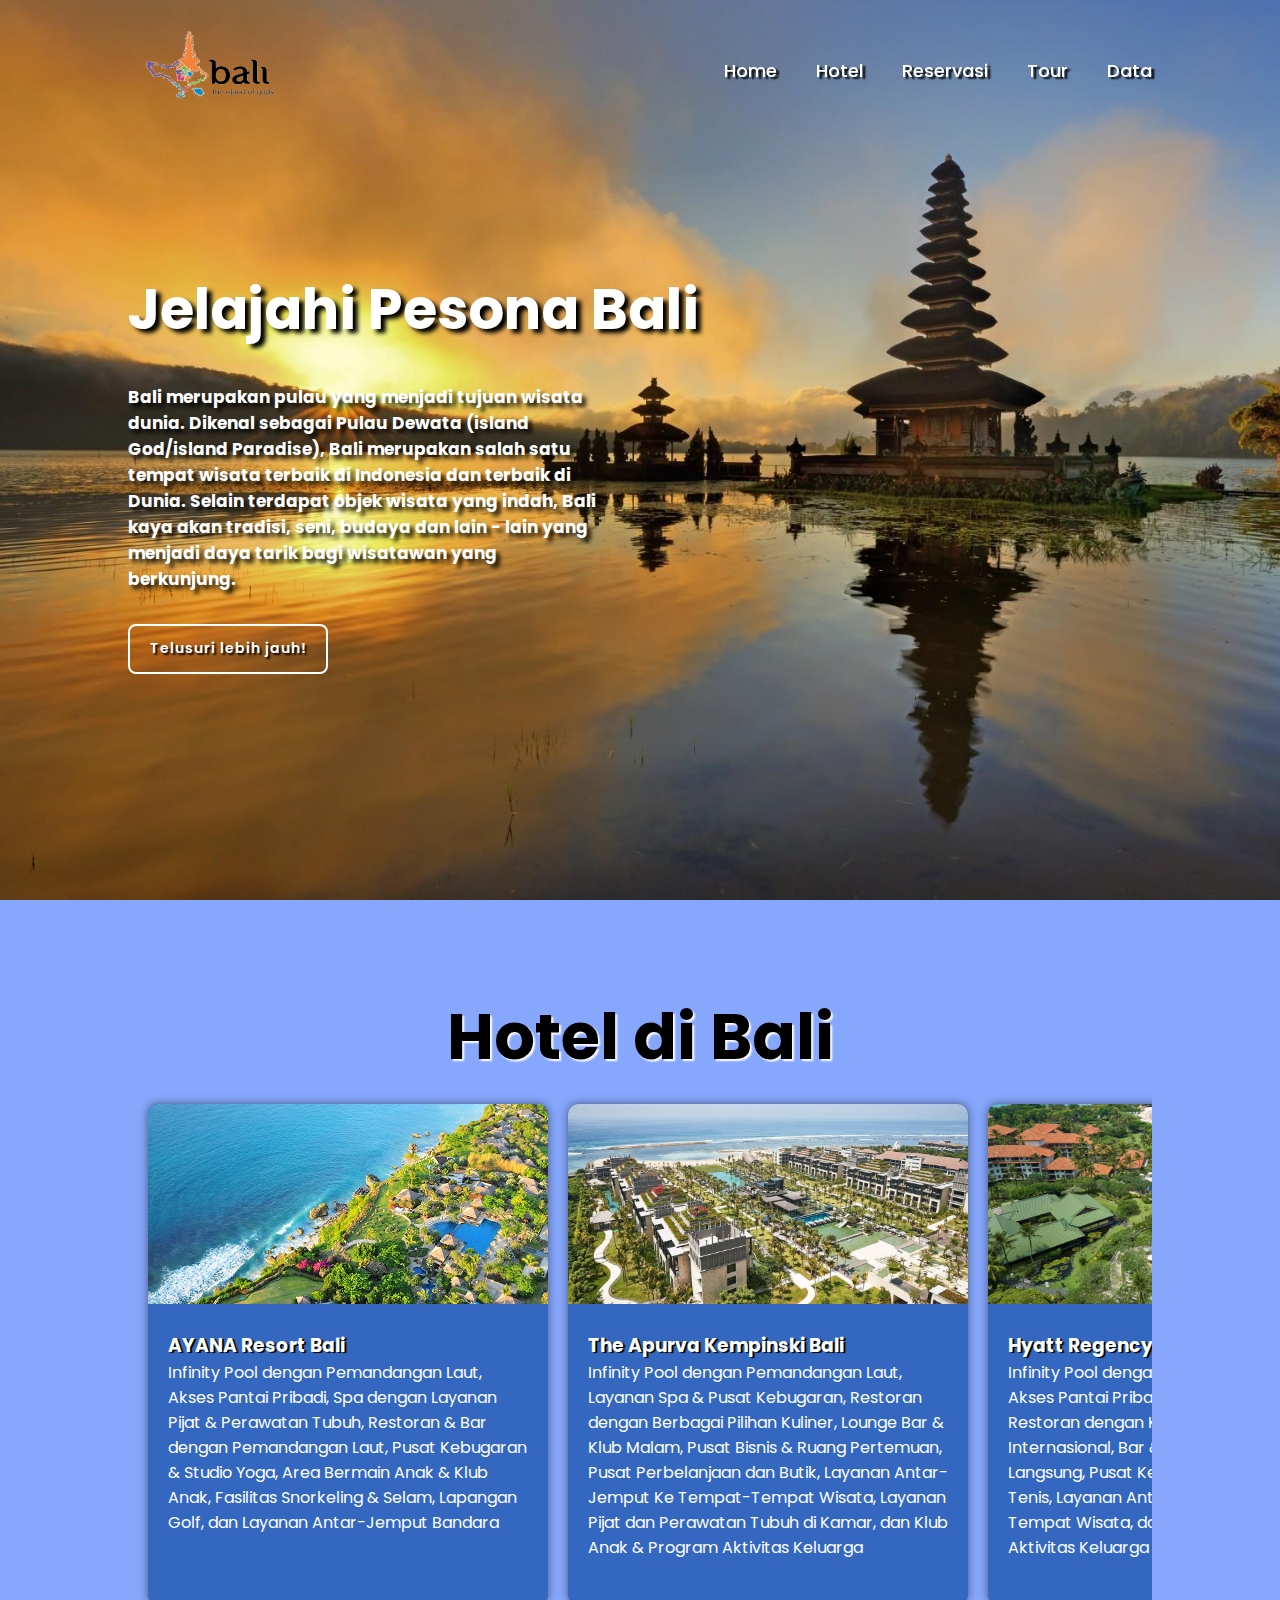
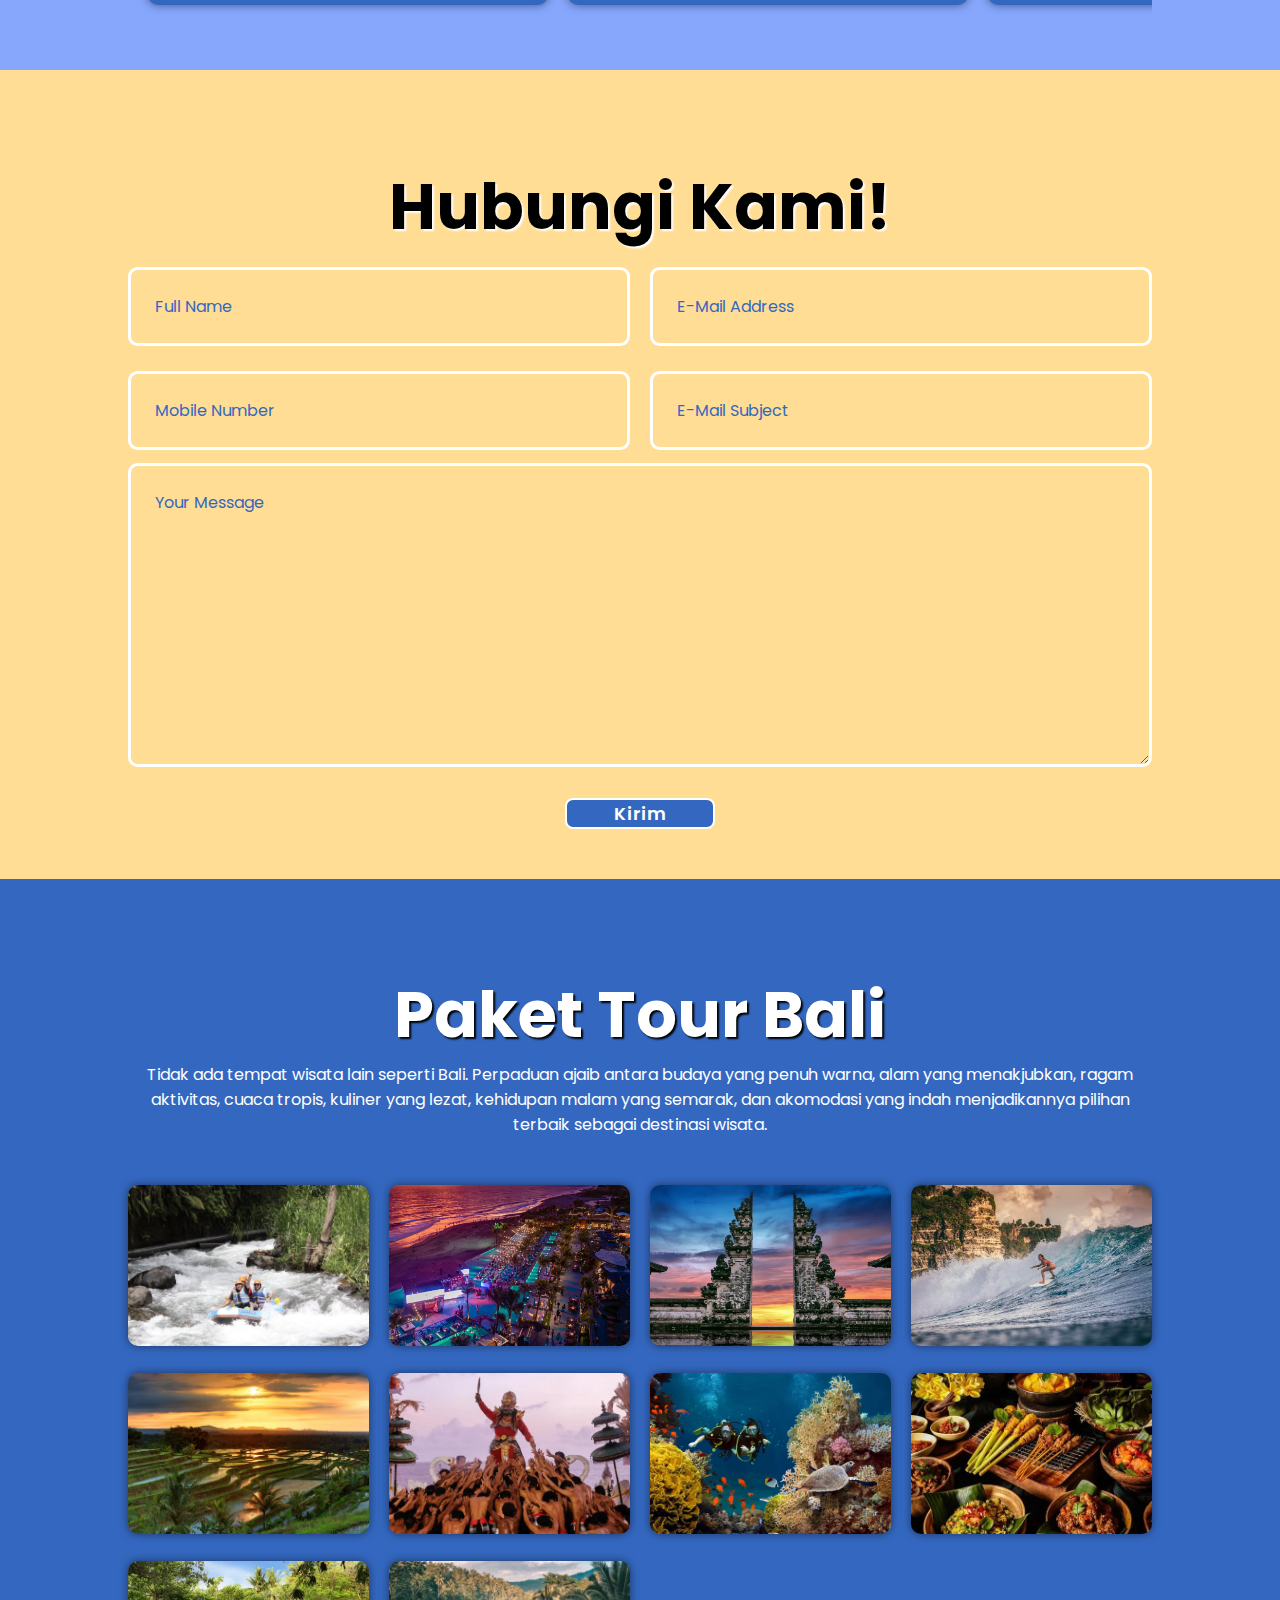
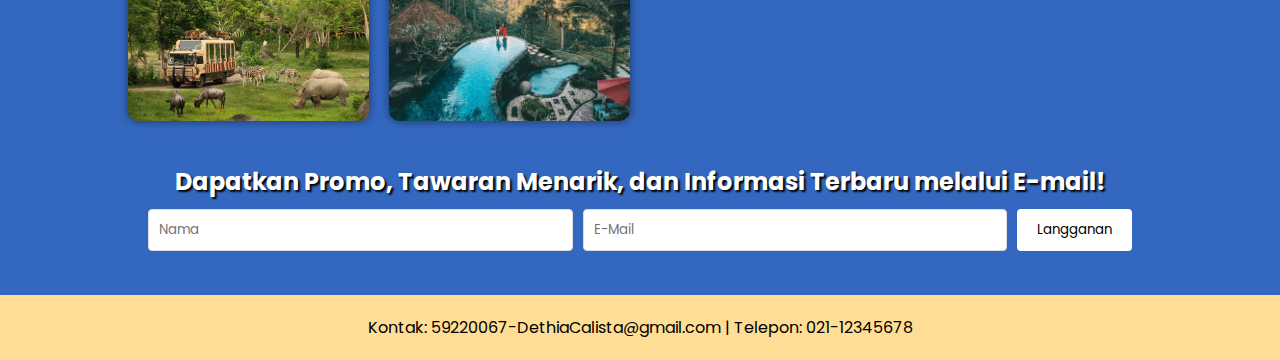
<file: index.html>
<!DOCTYPE html>
<html>
<head>
    <meta charset='UTF-8'>
    <meta http-equiv='X-UA-Compatible' content='IE=edge'>
    <title>Pesona Bali</title>
    <meta name='viewport' content='width=device-width, initial-scale=1'>
    <link rel='stylesheet' href='css/main.css'>
</head>
<body>
    <header class="header">
        <a href="#" class="logo">
            <img src="images/bali.png" alt="">
        </a>

        <nav class="navbar">
            <a href="#home" class="active">Home</a>
            <a href="#hotel">Hotel</a>
            <a href="#reservasi">Reservasi</a>
            <a href="#tour">Tour</a>
            <a href="php/read.php">Data</a>
        </nav>
    </header>
    
    <section class="home" id="home">
        <div class="home-content">
            <h1>Jelajahi Pesona Bali</h1>
            <h3>Bali merupakan pulau yang menjadi tujuan wisata dunia. Dikenal sebagai Pulau Dewata (island God/island Paradise), Bali merupakan salah satu tempat wisata terbaik di Indonesia dan terbaik di Dunia. Selain terdapat objek wisata yang indah, Bali kaya akan tradisi, seni, budaya dan lain - lain yang menjadi daya tarik bagi wisatawan yang berkunjung.</h3>
            <div class="btn-box">
                <a href="#hotel">Telusuri lebih jauh!</a>        
        </div>
    </section>

    <section class="hotel" id="hotel">
        <h2 class="heading">Hotel <span>di Bali</span></h2>
        <div class="hotel-slider">
            <div class="hotel-container">
                <div class="hotel-card">
                    <img src="images/ayana.jpg" alt="Hotel 1">
                    <div class="hotel-info">
                        <h3>AYANA Resort Bali</h3>
                        <p>Infinity Pool dengan Pemandangan Laut, Akses Pantai Pribadi, Spa dengan Layanan Pijat & Perawatan Tubuh, Restoran & Bar dengan Pemandangan Laut, Pusat Kebugaran & Studio Yoga, Area Bermain Anak & Klub Anak, Fasilitas Snorkeling & Selam, Lapangan Golf, dan Layanan Antar-Jemput Bandara</p>
                    </div>
                </div>
                <div class="hotel-card">
                    <img src="images/apurva.jpeg" alt="Hotel 2">
                    <div class="hotel-info">
                        <h3>The Apurva Kempinski Bali</h3>
                        <p>Infinity Pool dengan Pemandangan Laut, Layanan Spa & Pusat Kebugaran, Restoran dengan Berbagai Pilihan Kuliner, Lounge Bar & Klub Malam, Pusat Bisnis & Ruang Pertemuan, Pusat Perbelanjaan dan Butik, Layanan Antar-Jemput Ke Tempat-Tempat Wisata, Layanan Pijat dan Perawatan Tubuh di Kamar, dan Klub Anak & Program Aktivitas Keluarga</p>
                    </div>
                </div>
                <div class="hotel-card">
                    <img src="images/hyatt.jpg" alt="Hotel 3">
                    <div class="hotel-info">
                        <h3>Hyatt Regency Bali</h3>
                        <p>Infinity Pool dengan Pemandangan Laut, Akses Pantai Pribadi, Spa & Pusat Kesehatan, Restoran dengan Kuliner Lokal & Internasional, Bar & Lounge dengan Hiburan Langsung, Pusat Kebugaran & Lapangan Tenis, Layanan Antar-Jemput Ke Tempat-Tempat Wisata, dan Klub Anak & Program Aktivitas Keluarga</p>
                    </div>
                </div>
                <div class="hotel-card">
                    <img src="images/pramana.jpg" alt="Hotel 4">
                    <div class="hotel-info">
                        <h3>Pramana Natura Nusa Penida</h3>
                        <p>Infinity Pool dengan Pemandangan Gunung, Restoran dengan Menu Organik Lokal, Program Ekowisata & Petualangan Alam, Tur dan Aktivitas Penjelajahan, Pulau Pusat Kebugaran & Studio Yoga, Spa dengan Layanan Pijat dan Perawatan Tubuh, Area Lounge dan Ruang Pertemuan, Layanan Antar-Jemput dari Pelabuhan atau Bandara, dan Layanan Penyewaan Sepeda/Skuter</p>
                    </div>
                </div>
                <div class="hotel-card">
                    <img src="images/sheraton.jpg" alt="Hotel 5">
                    <div class="hotel-info">
                        <h3>Sheraton Bali Kuta Resort</h3>
                        <p>Outdoor Swimming Pool dengan Pemandangan Pantai, Akses Langsung ke Pantai, Layanan Penyewaan Mobil atau Sepeda, Fasilitas Pertemuan dan Pusat Bisnis, Layanan Kamar 24 Jam, Layanan Antar-Jemput Ke Tempat-Tempat Wisata, Bar & Lounge dengan Hiburan Langsung, Spa & Pusat Kesehatan, dan Restoran dengan Masakan Lokal & Internasional</p>
                    </div>
                </div>
                <div class="hotel-card">
                    <img src="images/renaissance.jpg" alt="Hotel 6">
                    <div class="hotel-info">
                        <h3>Renaissance Bali Uluwatu Resort</h3>
                        <p>Infinity Pool dengan Pemandangan Samudera Hindia, Akses Pantai Pribadi, Spa dengan Layanan Pijat & Perawatan Tubuh, Restoran dengan Menu Inovatif, Bar & Lounge dengan Hiburan Langsung, Pusat Kebugaran & Studio Yoga, Layanan Antar-Jemput Ke Tempat-Tempat Wisata, Klub Anak & Program Aktivitas Keluarga, dan Layanan Laundry & Penyewaan Mobil</p>
                    </div>
                </div>
                <div class="hotel-card">
                    <img src="images/legrande.jpg" alt="Hotel 7">
                    <div class="hotel-info">
                        <h3>Le Grande Bali</h3>
                        <p>Outdoor Pool, Restoran dengan Menu Internasional, Spa dengan Berbagai Layanan Perawatan, Bar & Lounge, Lapangan Golf, Pusat Kebugaran & Lapangan Tenis, Layanan Antar-Jemput Bandara, Pusat Bisnis & Ruang Pertemuan, Area Bermain Anak & Klub Anak, dan Layanan Laundry & Penyewaan Mobil</p>
                    </div>
                </div>
                <div class="hotel-card">
                    <img src="images/ayodya.jpg" alt="Hotel 8">
                    <div class="hotel-info">
                        <h3>Ayodya Resort Bali</h3>
                        <p>Outdoor Pool dengan Pemandangan Taman, Akses Pantai Pribadi, Spa & Pusat Kebugaran, Restoran dengan Menu Variatif, Bar & Lounge dengan Hiburan Langsung, Lapangan Tenis & Pusat Olahraga Air, Layanan Antar-Jemput Ke Tempat-Tempat Wisata, Klub Anak & Program Aktivitas Keluarga, Pusat Bisnis & Ruang Pertemuan</p>
                    </div>
                </div>
                <div class="hotel-card">
                    <img src="images/ritz.jpg" alt="Hotel 9">
                    <div class="hotel-info">
                        <h3>The Ritz-Carlton Bali</h3>
                        <p>Infinity Pool dengan Pemandangan Samudera Hindia, Akses Pantai Pribadi, Restoran dengan Kuliner Internasional, Bar & Lounge dengan Pemandangan Laut, Spa dengan Layanan Pijat & Perawatan Tubuh, Pusat Kebugaran & Studio Yoga, Layanan Antar-Jemput Bandara, Klub Anak & Program Aktivitas Keluarga, dan Layanan Laundry & Penyewaan Mobil</p>
                    </div>
                </div>
                <div class="hotel-card">
                    <img src="images/conrad.jpg" alt="Hotel 10">
                    <div class="hotel-info">
                        <h3>Conrad Bali</h3>
                        <p>Infinity Pool dengan Pemandangan Samudera Hindia, Akses Pantai Pribadi, Restoran dengan Menu Variatif, Bar & Lounge dengan Hiburan Langsung, Spa & Pusat Kesehatan, Pusat Kebugaran & Lapangan Tenis, Layanan Antar-Jemput Ke Tempat-Tempat Wisata, Klub Anak & Program Aktivitas Keluarga, dan Pusat Bisnis & Fasilitas Pertemuan</p>
                    </div>
                </div>
            </div>
        </div>
    </section>

    <section class="reservasi" id="reservasi">
        <h2 class="heading">Hubungi <span>Kami!</span></h2>
        <form action="php/create.php" method="POST" onsubmit="return validation()">
            <div class="input-box">
                <div class="input-field">
                    <input type="text" id="fullname" name="fullname" placeholder="Full Name" required>
                    <span class="focus"></span>
                </div>
                <div class="input-field">
                    <input type="email" id="email" name="email" placeholder="E-Mail Address" required>
                    <span class="focus"></span>
                </div>
            </div>
            <div class="input-box">
                <div class="input-field">
                    <input type="tel" id="phone" name="phone" placeholder="Mobile Number" required>
                    <span class="focus"></span>
                </div>
                <div class="input-field">
                    <input type="text" id="subject" name="subject" placeholder="E-Mail Subject" required>
                    <span class="focus"></span>
                </div>
            </div>
            <div class="textarea-field">
                <textarea name="message" id="message" cols="30" rows="10" placeholder="Your Message" required></textarea>
                <span class="focus"></span>
            </div>
            <div class="btn-box btns">
                <button type="submit" class="btn">Kirim</button>
            </div>
        </form>
    </section>

    <section class="tour" id="tour">
        <h3 class="heading">Paket Tour <span>Bali</span></h3>

        <div class="tour-info">
            <p>Tidak ada tempat wisata lain seperti Bali. Perpaduan ajaib antara budaya yang penuh warna, alam yang menakjubkan, ragam aktivitas, cuaca tropis, kuliner yang lezat, kehidupan malam yang semarak, dan akomodasi yang indah menjadikannya pilihan terbaik sebagai destinasi wisata.</p>
        </div>
        <div class="image-grid">
            <div class="grid-item">
                <img src="images/petualangan.jpeg" alt="Tour 1">
                <div class="overlay">Aksi & Petualangan</div>
            </div>
            <div class="grid-item">
                <img src="images/atlas.jpg" alt="Tour 2">
                <div class="overlay">Hiburan Malam & Klub Pantai</div>
            </div>
            <div class="grid-item">
                <img src="images/pura.jpg" alt="Tour 3">
                <div class="overlay">Pura & Tempat Ibadah</div>
            </div>
            <div class="grid-item">
                <img src="images/surf.jpg" alt="Tour 4">
                <div class="overlay">Olahraga Air</div>
            </div>
            <div class="grid-item">
                <img src="images/sawah.jpg" alt="Tour 5">
                <div class="overlay">Hamparan Sawah Terasering</div>
            </div>
            <div class="grid-item">
                <img src="images/kecak.jpg" alt="Tour 6">
                <div class="overlay">Budaya & Tradisi</div>
            </div>
            <div class="grid-item">
                <img src="images/scuba.jpg" alt="Tour 7">
                <div class="overlay">Selam Scuba</div>
            </div>
            <div class="grid-item">
                <img src="images/kuliner.jpeg" alt="Tour 8">
                <div class="overlay">Kuliner</div>
            </div>
            <div class="grid-item">
                <img src="images/zoo.jpg" alt="Tour 9">
                <div class="overlay">Kebun Binatang & Taman</div>
            </div>
            <div class="grid-item">
                <img src="images/akomodasi.jpg" alt="Tour 10">
                <div class="overlay">Akomodasi</div>
            </div>
        </div>
        <div class="subscribe">
            <h2>Dapatkan Promo, Tawaran Menarik, dan Informasi Terbaru melalui E-mail!</h2>
            <form action="php/subscribe.php" method="post" onsubmit="return validateSubscribeForm()">
                <div class="input-group">
                    <div class="input-field">
                        <input type="text" name="name" placeholder="Nama" required>
                    </div>
                    <div class="input-field">
                        <input type="email" name="email" placeholder="E-Mail" required>
                    </div>
                    <button type="submit" class="btn">Langganan</button>
                </div>
            </form>
        </div>
    </section>
    <footer class="footer" id="contact">
        <p>Kontak: 59220067-DethiaCalista@gmail.com | Telepon: 021-12345678</p>
    </footer>
    <script src="js/app.js"></script>
</body>
</html>
</file>
<file: css/main.css>
@import url('https://fonts.googleapis.com/css2?family=Poppins:wght@300;400;500;600;700;800;900&display=swap');

*{
    margin: 0;
    padding: 0;
    box-sizing: border-box;
    scroll-behavior: smooth;
    font-family: 'Poppins', sans-serif;
}

;root{
    --bg-color: #124076;
    --second-bg-color: #FE7A36;
    --main-text-color: #ffffff;
    --second-text-color: #000000;    
}

.header{
    position: fixed;
    top: 0;
    left: 0;
    width: 100%;
    padding: 20px 10%;
    background: transparent ;
    display: flex;
    justify-content: space-between;
    align-items: center;
    z-index: 100;
}

.logo img{
    width: 10.24rem;
    height:5.88rem;
}

.navbar a{
    font-size: 18px;
    color: #ffffff;
    text-shadow: 3px 2px 2px #000000;
    text-decoration: none;
    font-weight: 500;
    margin-left: 35px;
    transition: .3s;
}

.home {
    height: 100vh;
    background: url("bali.jpg") no-repeat;
    background-size: cover;
    background-position: center;
    display: flex;
    align-items: center;
    padding: 0 10%;
}

.home-content {
    max-width: 600px;
    padding-top: 0.5rem;
}

.home-content h1{
    font-size: 56px;
    font-weight: 700;
    color:#ffffff;
    text-shadow: 5px 4px 4px #000000;

}

.home-content h3{
    font-size: 17px;
    font-weight: 700;
    color:#ffffff;
    text-shadow: 4px 4px 4px #000000;
    padding-top: 2rem;
    max-width: 480px;
}

.home-content .btn-box {
    display: flex;
    justify-content: space-between;
    width: 400px;
    height: 50px;
}

.btn-box a {
    display: inline-flex;
    justify-content: center;
    align-items: center;
    width: 200px;
    height: 100%;
    background: transparent;
    border: 2px solid #ffffff;
    border-radius: 8px;
    font-size: 14px;
    color: #ffffff;
    text-decoration: none;
    font-weight: 600;
    letter-spacing: 1px;
    margin-top: 2rem;
    text-shadow: 2px 2px 2px #000000;
}

.btn-box a:nth-child(2) {
    color: #ffffff;
}

.hotel {
    background-color: #86A7FC;
    padding: 25px 10%;
    padding-bottom: 2rem;
  }
  
  .hotel-slider {
    overflow-x: auto; 
    white-space: wrap;
    position: relative;
    padding-top: 0rem;
    padding-bottom: 0.8rem;
  }

  .heading {
    font-size: 4rem;
    margin-top: 4rem;
    margin-bottom: 0rem;
    text-align: center;
    text-shadow: 2px 2px 2px #ffffff;
  }
  
  .hotel-container {
    display: flex;
    flex-direction: row;
    gap: 20px;
    padding: 20px;
    width: 1200px;
    position: relative;
  }
  
  .hotel-card {
    width: 400px;
    flex: 0 0 auto;
    background-color: #3468C0;
    box-shadow: 0 0 10px rgba(0, 0, 0, 0.5);
    border-radius: 10px;
    overflow: hidden;
    scroll-snap-align: start;
    transition: transform 0.3s;
    color: #ffffff;
  }
  
  .hotel-card:hover {
    transform: scale(1.05);
  }
  
  .hotel-card img {
    width: 100%;
    height: 200px;
    object-fit: cover;
  }
  
  .hotel-info {
    padding: 20px;
  }

  .hotel-info h3{
    text-shadow: 2px 1px 1px #000000;
  }

  .hotel-slider::-webkit-scrollbar {
    width: 10px;
  }

  .hotel-slider::-webkit-scrollbar-track {
    background-color: transparent;
  }
  

  .hotel-slider::-webkit-scrollbar-thumb {
    background-color: #ffffff; 
    border-radius: 20px;
  }
  
  .hotel-slider::-webkit-scrollbar-thumb:hover {
    background-color: #3468C0; 
  }
  

.reservasi {
    background-color: #FFDD95;
    padding: 25px 10%;
    text-align: center;
    padding-bottom: 7.9rem;
}

.reservasi form {
    max-width: 70rem;
    margin: 0 auto;
    margin-bottom: -4.75rem;
    text-align: center;
}

.reservasi form .input-box {
    position: relative;
    display: flex;
    justify-content: space-between;
    flex-wrap: wrap;
}

.reservasi form .input-box .input-field {
    position: relative;
    width: 49%;
    margin: .8rem 0;
}

.reservasi form .input-box .input-field input,
.reservasi form .textarea-field textarea {
    width: 100%;
    height: 100%;
    padding: 1.5rem;
    font-size: 1rem;
    color: #3468C0;
    background: transparent;
    border-radius: .6rem;
    border: .2rem solid #ffffff;
}

.reservasi form .input-box .input-field input::placeholder,
.reservasi form .textarea-field textarea::placeholder {
    color: #3468C0;
}

.reservasi form .focus {
    position: absolute;
    top: 0;
    left: 0;
    width: 0%;
    height: 100%;
    background: #E0B0FF;
    border-radius: .6rem;
    z-index: -1;
    transition: .5s;
}

.reservasi form .input-box .input-field input:focus~.focus,
.reservasi form .input-box .input-field input:valid~.focus,
.reservasi form textarea-field textarea:focus~.focus,
.reservasi form textarea-field textarea:valid~.focus{
    width: 100%;

}

.reservasi form .btn-box.btns .btn {
    display: inline-flex;
    justify-content: center;
    align-items: center;
    width: 150px;
    height: 100%;
    background: #3468C0;
    border: 2px solid #ffffff;
    border-radius: 8px;
    font-size: 18px;
    color: #ffffff;
    text-decoration: none;
    font-weight: 600;
    letter-spacing: 1px;
    cursor: pointer;
    margin-top: 1.5rem;
}

.tour {
    background-color: #3468C0;
    padding: 24px 10%;
    text-align: center;
}

.tour .heading {
    color: #ffffff;
    text-shadow: 2px 2px 2px #000000;
}

.tour-info {
    padding-bottom: 2rem;
    color: #ffffff;
}

.tour-info h3 {
    text-shadow: 1px 0.5px 0.5px #000000;
}

.tour-info p {
    color: #ffffff;
    padding-bottom: 1rem;
}

.image-grid {
    display: grid;
    grid-template-columns: repeat(auto-fit, minmax(200px, 1fr));
    gap: 20px;
    padding-bottom: 1rem;
}

.grid-item {
    position: relative;
}

.grid-item img {
    max-width: 100%;
    height: 25rem;
    height: auto;
    border-radius: 10px;
    box-shadow: 0 0 10px rgba(0, 0, 0, 0.5);
}

.grid-item:hover {
    transform: scale(1.05);
    transition: transform 0.3s ease-in-out;
}

.overlay {
    position: absolute;
    top: 50%;
    left: 50%;
    transform: translate(-50%, -50%);
    background-color: rgba(0, 0, 0, 0.5);
    color: white;
    padding: 10px;
    border-radius: 5px;
    visibility: hidden;
    transition: visibility 0.3s ease-in-out;
}

.grid-item:hover .overlay {
    visibility: visible;
}

.subscribe {
    background-color: var(--second-bg-color);
    padding: 20px;
    border-radius: 8px;
    margin-top: 0px;
    text-align: center;
}

.subscribe h2 {
    color: #ffffff;
    text-shadow: 2px 2px 2px #000000;
    padding-bottom: 10px;
}

.subscribe .input-group {
    display: flex;
    justify-content: center;
    gap: 10px;
}

.subscribe .input-field {
    flex: 1;
}

.subscribe .input-field input {
    width: 100%;
    padding: 10px;
    border: 1px solid #ddd;
    border-radius: 4px;
}

.subscribe .btn {
    padding: 10px 20px;
    background-color: #ffffff;
    color: var(--main-text-color);
    border: none;
    border-radius: 4px;
    cursor: pointer;
}

.subscribe .btn:hover {
    background-color: #FFDD95;
}


.footer {
    background-color: #FFDD95;
    color: #000000;
    text-align: center;
    padding: 20px 0;
}
</file>
